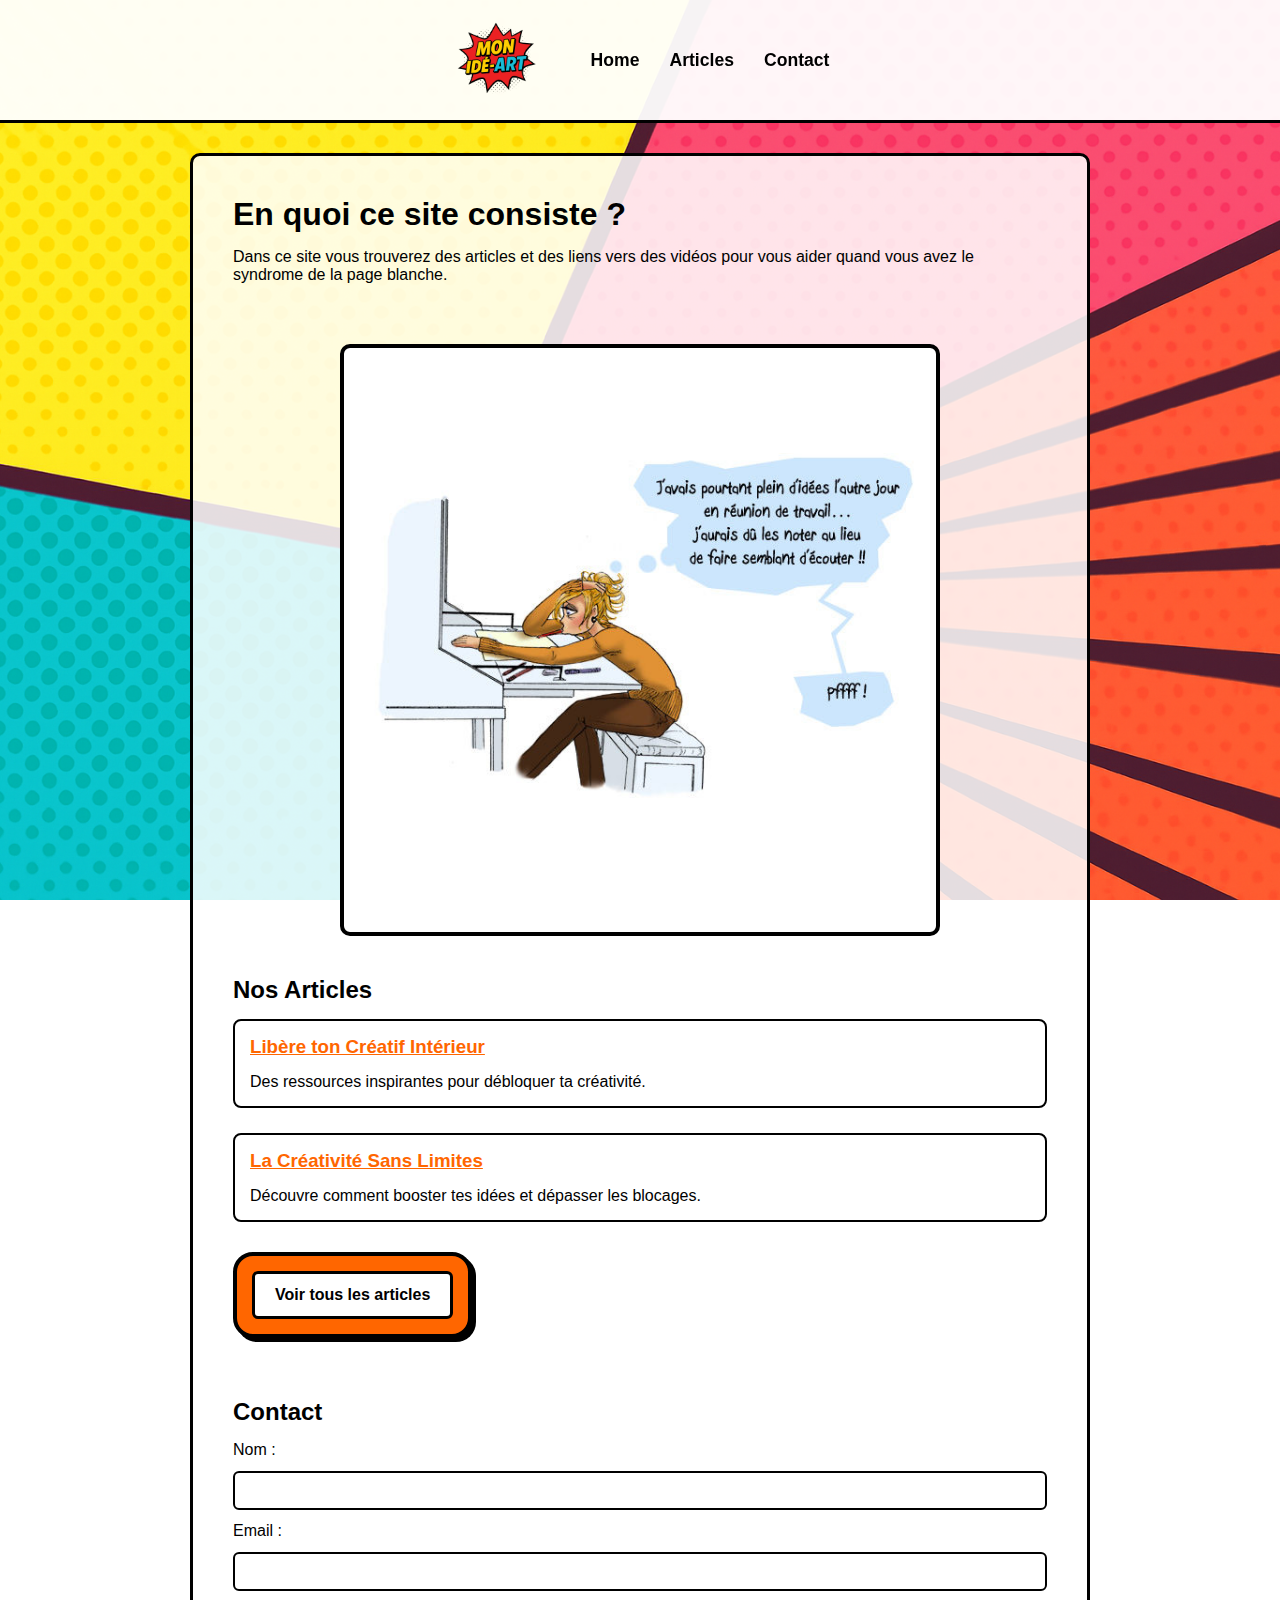
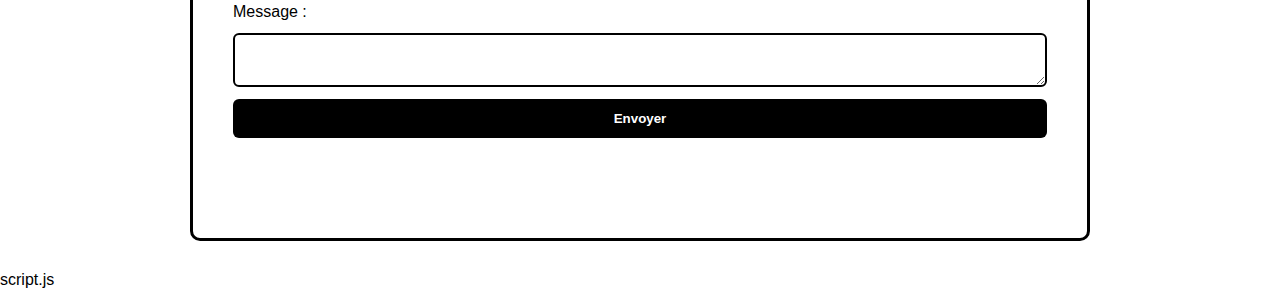
<file: index.html>
<!DOCTYPE html>
<html lang="fr">
<head>
  <meta charset="UTF-8" />
  <meta name="viewport" content="width=device-width, initial-scale=1.0" />
  <meta name="description" content="Site pour stimuler la créativité et vaincre le syndrome de la page blanche" />
  <title>Mon idé'art</title>
  <link rel="stylesheet" href="style.css">
</head>
<body>
  <!-- NAVBAR -->
  <header class="navbar">
    <a href="index.html" class="navbar-logo">
      <img src="Logo.png" alt="Mon idé'art Logo">
    </a>
    <nav>
      <ul>
        <li><a href="#home">Home</a></li>
        <li><a href="articles.html">Articles</a></li>
        <li><a href="#contact">Contact</a></li>
      </ul>
    </nav>
  </header>

  <!-- CONTENU PRINCIPAL -->
  <main class="content">
    <!-- HOME -->
    <section id="home" class="section">
      <h1>En quoi ce site consiste ?</h1>
      <p>
        Dans ce site vous trouverez des articles et des liens vers des vidéos pour vous aider
        quand vous avez le syndrome de la page blanche.
      </p>
    </section>

    <div class="bd-container">
    <img src="BD de la page blanche.jpg" alt="BD Syndrome de la page blanche" class="bd-image">
    </div>

    <!-- ARTICLES -->
    <section id="articles" class="section">
      <h2>Nos Articles</h2>

      <div class="articles-list">
        <article>
          <h3><a href="article1.html">Libère ton Créatif Intérieur</a></h3>
          <p>Des ressources inspirantes pour débloquer ta créativité.</p>
        </article>

        <article>
          <h3><a href="article2.html">La Créativité Sans Limites</a></h3>
          <p>Découvre comment booster tes idées et dépasser les blocages.</p>
        </article>
      </div>

      <div class="buttons-container">
        <a href="articles.html" class="button-link">Voir tous les articles</a>
      </div>
    </section>

    <!-- CONTACT -->
    <section id="contact" class="section">
      <h2>Contact</h2>

      <form id="contact-form" class="contact-form">
        <label for="name">Nom :</label>
        <input type="text" id="name" name="name" required />

        <label for="email">Email :</label>
        <input type="email" id="email" name="email" required />

        <label for="message">Message :</label>
        <textarea id="message" name="message" required></textarea>

        <button type="submit">Envoyer</button>
      </form>
    </section>
  </main>

  <!-- Script -->
  script.js</script>
</body>
</html>
</file>
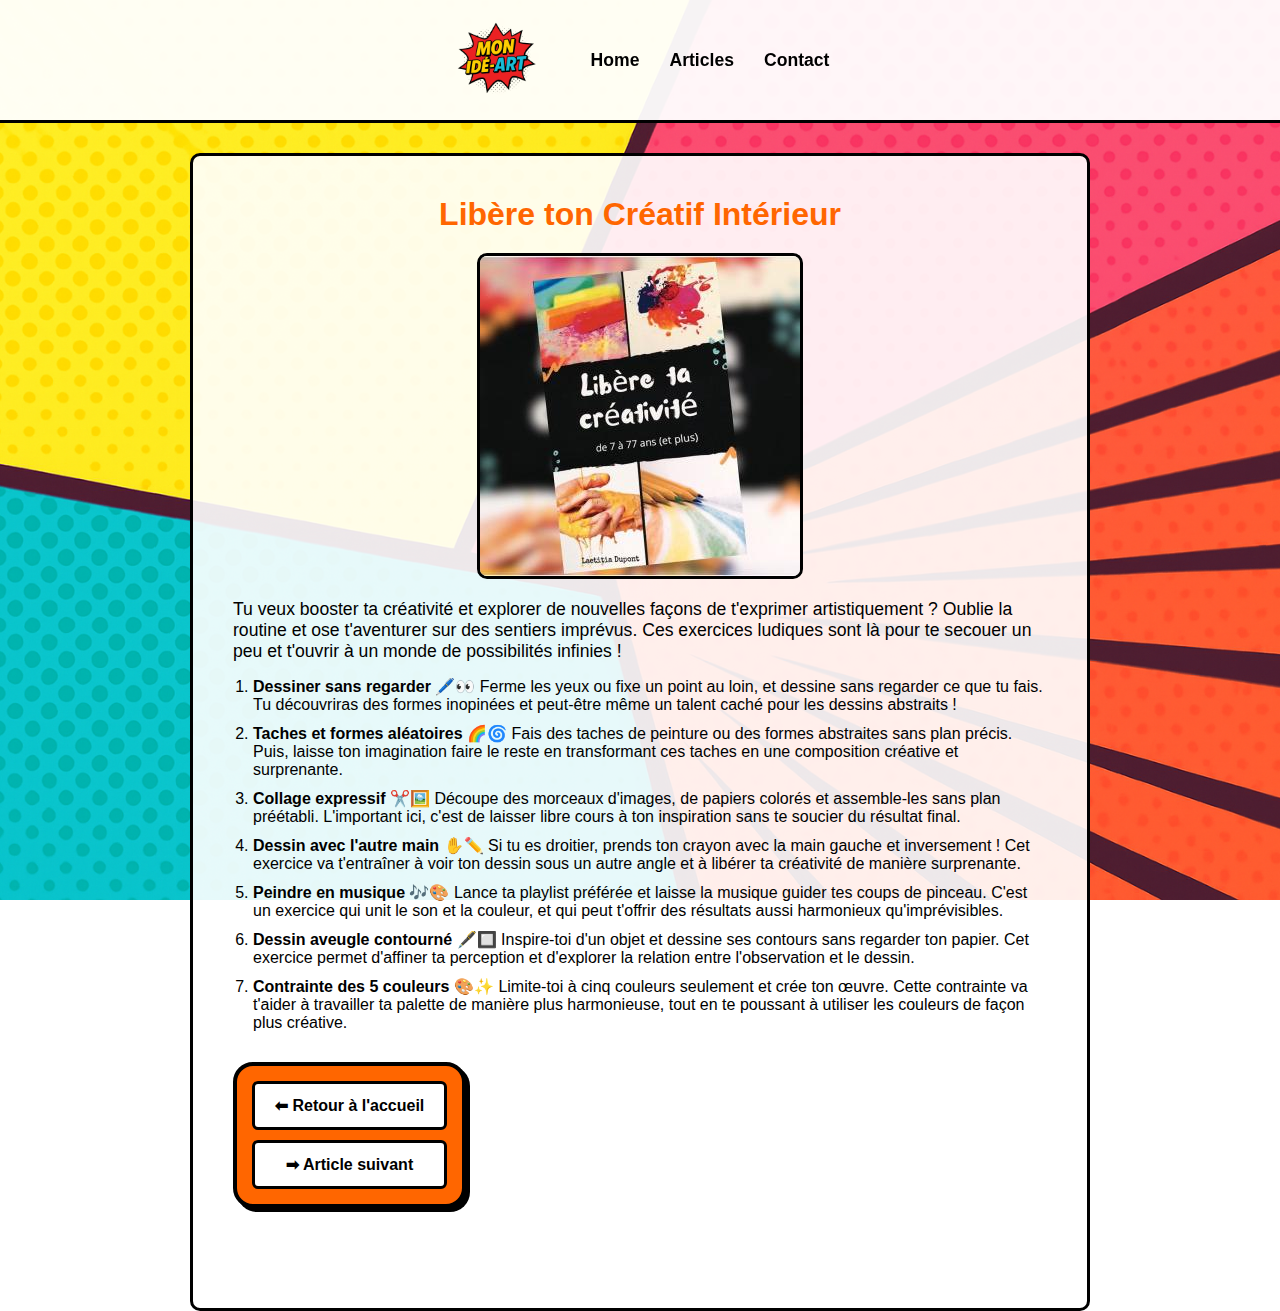
<file: article1.html>
<!DOCTYPE html>
<html lang="fr">
<head>
  <meta charset="UTF-8" />
  <meta name="viewport" content="width=device-width, initial-scale=1.0" />
  <meta name="description" content="Article : Libère ton créatif intérieur" />
  <title>Libère ton créatif intérieur</title>
 <link rel="stylesheet" href="style.css">
</head>
<body>
  <!-- NAVBAR -->
 <header class="navbar">
    <a href="index.html" class="navbar-logo">
      <img src="Logo.png" alt="Mon idé'art Logo">
    </a>
    <nav>
      <ul>
        <li><a href="index.html#home">Home</a></li>
        <li><a href="articles.html">Articles</a></li>
        <li><a href="index.html#contact">Contact</a></li>
      </ul>
    </nav>
  </header>

  <!-- CONTENU PRINCIPAL -->
  <main class="article-content">
    <section id="article" class="section">
      <h1>Libère ton Créatif Intérieur</h1>

      <!-- Zone image -->
      <div class="article-image">
       <img src="laetitiadupont-libere-ta-creativite-72178.jpg" alt="Libère ton Créatif Intérieur">
      </div>

      <!-- Texte de l'article -->
      <div class="article-text">
        <p>
          Tu veux booster ta créativité et explorer de nouvelles façons de t'exprimer artistiquement ?
          Oublie la routine et ose t'aventurer sur des sentiers imprévus. Ces exercices ludiques sont là
          pour te secouer un peu et t'ouvrir à un monde de possibilités infinies !
        </p>

        <ol>
          <li><strong>Dessiner sans regarder 🖊️👀</strong> Ferme les yeux ou fixe un point au loin, et dessine sans regarder ce que tu fais. Tu découvriras des formes inopinées et peut-être même un talent caché pour les dessins abstraits !</li>
          <li><strong>Taches et formes aléatoires 🌈🌀</strong> Fais des taches de peinture ou des formes abstraites sans plan précis. Puis, laisse ton imagination faire le reste en transformant ces taches en une composition créative et surprenante.</li>
          <li><strong>Collage expressif ✂️🖼️</strong> Découpe des morceaux d'images, de papiers colorés et assemble-les sans plan préétabli. L'important ici, c'est de laisser libre cours à ton inspiration sans te soucier du résultat final.</li>
          <li><strong>Dessin avec l'autre main ✋✏️</strong> Si tu es droitier, prends ton crayon avec la main gauche et inversement ! Cet exercice va t'entraîner à voir ton dessin sous un autre angle et à libérer ta créativité de manière surprenante.</li>
          <li><strong>Peindre en musique 🎶🎨</strong> Lance ta playlist préférée et laisse la musique guider tes coups de pinceau. C'est un exercice qui unit le son et la couleur, et qui peut t'offrir des résultats aussi harmonieux qu'imprévisibles.</li>
          <li><strong>Dessin aveugle contourné 🖋️🔲</strong> Inspire-toi d'un objet et dessine ses contours sans regarder ton papier. Cet exercice permet d'affiner ta perception et d'explorer la relation entre l'observation et le dessin.</li>
          <li><strong>Contrainte des 5 couleurs 🎨✨</strong> Limite-toi à cinq couleurs seulement et crée ton œuvre. Cette contrainte va t'aider à travailler ta palette de manière plus harmonieuse, tout en te poussant à utiliser les couleurs de façon plus créative.</li>
        </ol>
      </div>

      <!-- Boutons navigation -->
      <div class="buttons-container">
        <button id="back-btn">⬅ Retour à l'accueil</button>
        <button id="next-article-btn">➡ Article suivant</button>
      </div>
    </section>
  </main>

<script>
  document.getElementById('next-article-btn').addEventListener('click', function() {
    window.location.href = 'article2.html';
  });
  document.getElementById('back-btn').addEventListener('click', function() {
    window.location.href = 'index.html';
  });
</script>
</body>
</html>
</file>
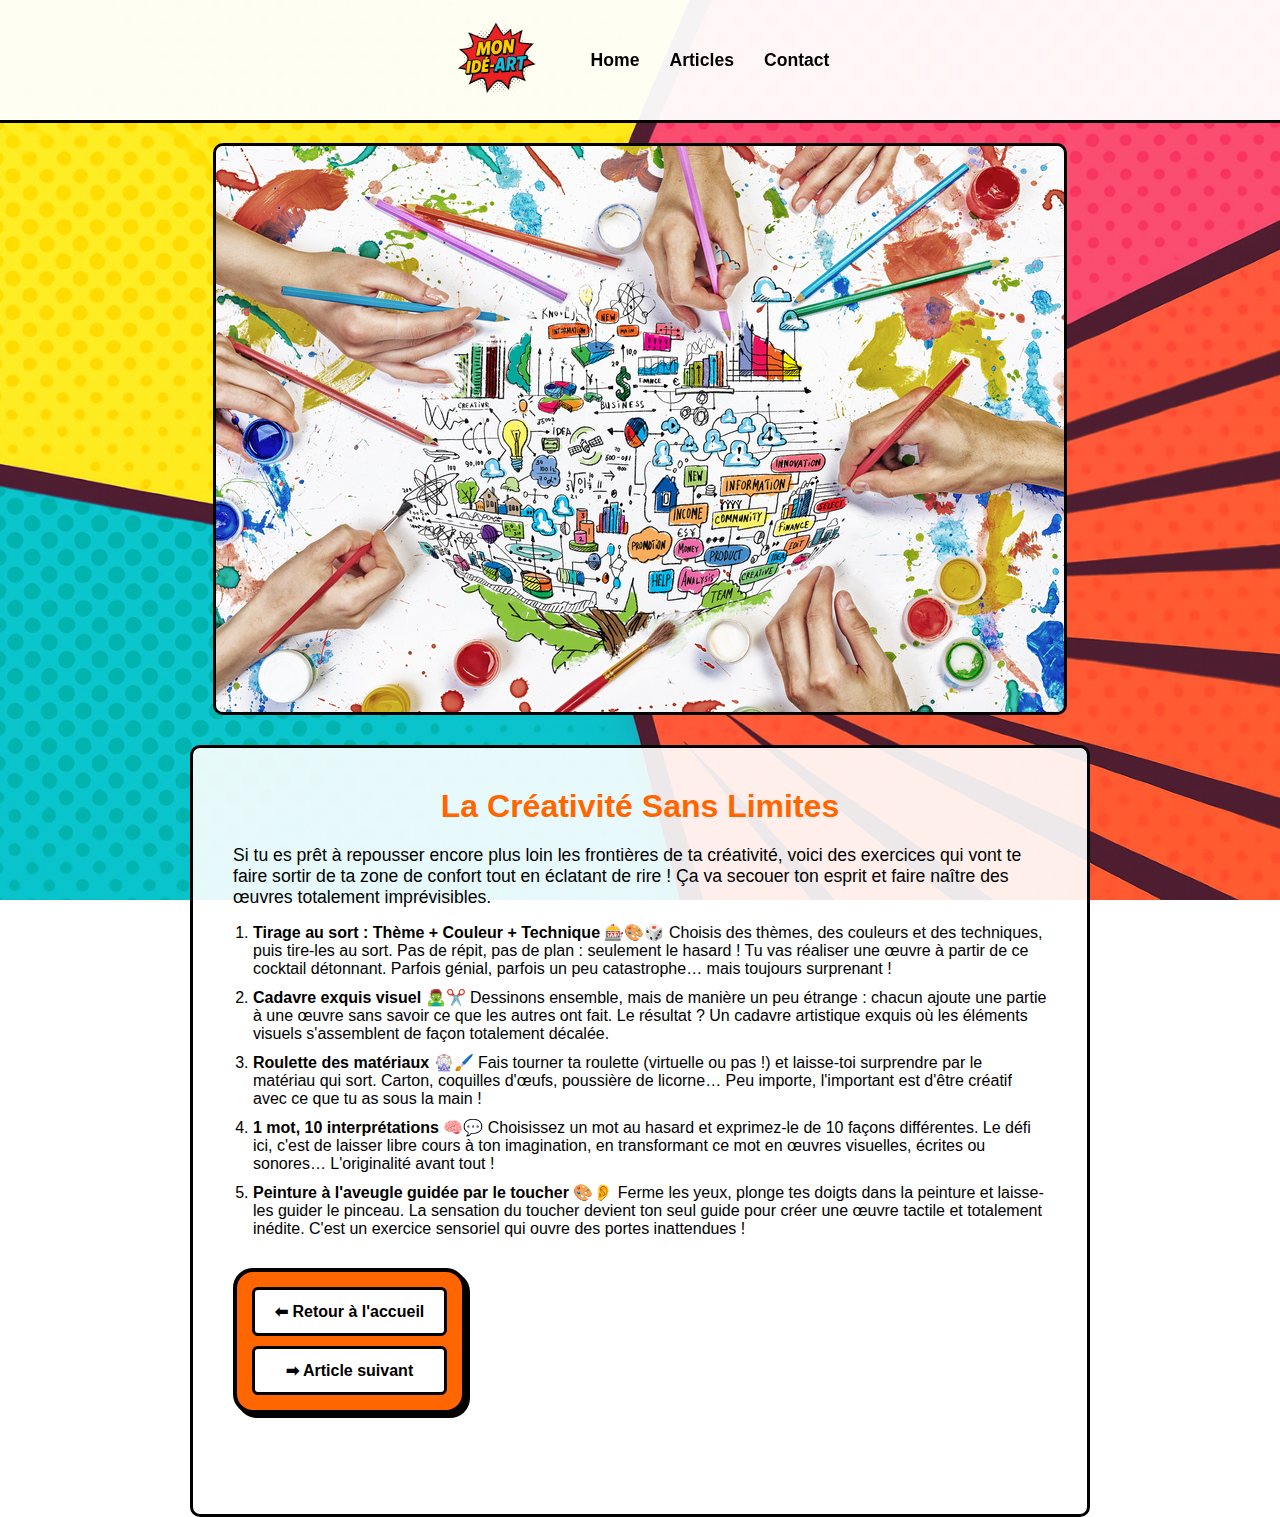
<file: article2.html>
<!DOCTYPE html>
<html lang="fr">
<head>
  <meta charset="UTF-8" />
  <meta name="viewport" content="width=device-width, initial-scale=1.0" />
  <meta name="description" content="Article : La Créativité Sans Limites" />
  <title>La Créativité Sans Limites</title>
  <link rel="stylesheet" href="style.css">
</head>
<body>
  <!-- NAVBAR -->
 <header class="navbar">
    <a href="index.html" class="navbar-logo">
      <img src="Logo.png" alt="Mon idé'art Logo">
    </a>
    <nav>
      <ul>
        <li><a href="index.html#home">Home</a></li>
        <li><a href="articles.html">Articles</a></li>
        <li><a href="index.html#contact">Contact</a></li>
      </ul>
    </nav>
  </header>

  <!-- Image en haut sous la navbar -->
  <div class="top-article-image">
    <img src="astuce-developper-creativite.jpg" alt="Astuces pour développer ta créativité">
  </div>

  <!-- CONTENU PRINCIPAL -->
  <main class="article-content">
    <section id="article" class="section">
      <h1>La Créativité Sans Limites</h1>

      <!-- Texte de l'article -->
      <div class="article-text">
        <p>
          Si tu es prêt à repousser encore plus loin les frontières de ta créativité,
          voici des exercices qui vont te faire sortir de ta zone de confort tout en éclatant de rire !
          Ça va secouer ton esprit et faire naître des œuvres totalement imprévisibles.
        </p>

        <ol>
          <li><strong>Tirage au sort : Thème + Couleur + Technique 🎰🎨🎲</strong>
            Choisis des thèmes, des couleurs et des techniques, puis tire-les au sort.
            Pas de répit, pas de plan : seulement le hasard ! Tu vas réaliser une œuvre à partir de ce cocktail détonnant.
            Parfois génial, parfois un peu catastrophe… mais toujours surprenant !
          </li>
          <li><strong>Cadavre exquis visuel 🧟‍♂️✂️</strong>
            Dessinons ensemble, mais de manière un peu étrange : chacun ajoute une partie à une œuvre sans savoir ce que les autres ont fait.
            Le résultat ? Un cadavre artistique exquis où les éléments visuels s'assemblent de façon totalement décalée.
          </li>
          <li><strong>Roulette des matériaux 🎡🖌️</strong>
            Fais tourner ta roulette (virtuelle ou pas !) et laisse-toi surprendre par le matériau qui sort.
            Carton, coquilles d'œufs, poussière de licorne… Peu importe, l'important est d'être créatif avec ce que tu as sous la main !
          </li>
          <li><strong>1 mot, 10 interprétations 🧠💬</strong>
            Choisissez un mot au hasard et exprimez-le de 10 façons différentes.
            Le défi ici, c'est de laisser libre cours à ton imagination, en transformant ce mot en œuvres visuelles, écrites ou sonores…
            L'originalité avant tout !
          </li>
          <li><strong>Peinture à l'aveugle guidée par le toucher 🎨👂</strong>
            Ferme les yeux, plonge tes doigts dans la peinture et laisse-les guider le pinceau.
            La sensation du toucher devient ton seul guide pour créer une œuvre tactile et totalement inédite.
            C'est un exercice sensoriel qui ouvre des portes inattendues !
          </li>
        </ol>
      </div>

      <!-- Boutons navigation -->
      <div class="buttons-container">
        <button id="back-btn">⬅ Retour à l'accueil</button>
        <button id="next-article-btn">➡ Article suivant</button>
      </div>
    </section>
  </main>

 

  <script>
    // Bouton retour à l'accueil
    document.getElementById('back-btn').addEventListener('click', function() {
      window.location.href = '/site-mon-ideart/';
    });

    // Bouton article suivant (si article2.html est le dernier, on peut désactiver ou rediriger ailleurs)
    document.getElementById('next-article-btn').addEventListener('click', function() {
      alert('Il n’y a pas d’article suivant pour le moment !');
      // Ou rediriger vers article1.html si tu veux boucler :
      // window.location.href = 'article1.html';
    });
  </script>

 
</body>
</html>
</file>
<file: style.css>
/* RESET */
* { margin: 0; padding: 0; box-sizing: border-box; }

html, body {
  height: 100%;
  font-family: Arial, sans-serif;
}

/* FOND COMMUN */
body {
  background-image: url("Fond.png");
  background-size: cover;
  background-position: center;
  background-repeat: no-repeat;
  background-attachment: fixed;
  color: #000;
}

/* NAVBAR COMMUNE */
.navbar {
  width: 100%;
  background: rgba(255, 255, 255, 0.95);
  padding: 15px 30px;
  position: sticky;
  top: 0;
  left: 0;
  border-bottom: 3px solid #000;
  z-index: 1000;
  display: flex;
  align-items: center;
  justify-content: center;
  gap: 50px;
}

.navbar-logo {
  display: flex;
  align-items: center;
}

.navbar-logo img {
  height: 90px;
  width: auto;
  transition: transform 0.3s ease;
}

.navbar-logo img:hover {
  transform: scale(1.1);
}

.navbar ul {
  display: flex;
  list-style: none;
  gap: 30px;
  justify-content: flex-end;
}

.navbar a {
  text-decoration: none;
  font-weight: bold;
  color: #000;
  font-size: 1.1rem;
}

.navbar a:hover {
  color: #ff6600;
  transition: color 0.3s ease;
}

.navbar a:active {
  color: #ff6600;
}

/* CONTENU ACCUEIL */
.content {
  width: 90%;
  max-width: 900px;
  margin: 30px auto;
  background: rgba(255, 255, 255, 0.85);
  padding: 40px;
  border-radius: 10px;
  border: 3px solid #000;
}

.section { margin-bottom: 60px; }

.section h1,
.section h2,
.section h3 {
  margin-bottom: 15px;
}

/* BD Container */
.bd-container {
  margin-top: 20px;
  margin-bottom: 40px;
  padding: 15px;
  background: #fff;
  border: 4px solid #000;
  border-radius: 10px;
  display: flex;
  justify-content: center;
  align-items: center;
  width: 100%;
  max-width: 600px;
  margin-left: auto;
  margin-right: auto;
  overflow: hidden;
}

.bd-image {
  width: 100%;
  height: auto;
}

/* ARTICLES LIST */
.articles-list article {
  margin-bottom: 25px;
  padding: 15px;
  border: 2px solid #000;
  background: #fff;
  border-radius: 8px;
}

.articles-list article h3 a {
  color: #ff6600;
}

.articles-list article:hover {
  transform: scale(1.03);
  transition: transform 0.2s ease;
  background: #f9f9f9;
}

/* FORMULAIRE CONTACT */
.contact-form {
  display: flex;
  flex-direction: column;
  gap: 12px;
}

.contact-form input,
.contact-form textarea {
  padding: 10px;
  border: 2px solid #000;
  border-radius: 6px;
  background: #fff;
}

.contact-form button {
  padding: 12px;
  background: #000;
  color: #fff;
  border: none;
  cursor: pointer;
  font-weight: bold;
  border-radius: 6px;
}

.contact-form button:hover {
  background: #ff6600;
  transition: background 0.3s ease;
}

/* ARTICLE PAGE */
.article-content {
  width: 90%;
  max-width: 900px;
  margin: 30px auto 0 auto;
  padding: 40px;
  background: rgba(255, 255, 255, 0.9);
  border-radius: 10px;
  border: 3px solid #000;
}

.article-content h1 {
  text-align: center;
  margin-bottom: 20px;
  color: #ff6600;
}

.article-image {
  display: flex;
  justify-content: center;
  margin-bottom: 20px;
}

.article-image img {
  max-width: 100%;
  border-radius: 10px;
  border: 3px solid #000;
}

.article-text p {
  margin-bottom: 15px;
  font-size: 1.1rem;
}

.article-text ol {
  margin-left: 20px;
}

.article-text li {
  margin-bottom: 10px;
}

/* Conteneur boutons BD orange - en bas de page */
.buttons-container {
  display: flex;
  flex-direction: column;
  gap: 10px;
  padding: 15px;
  background: #ff6600;
  border: 4px solid #000;
  border-radius: 20px;
  box-shadow: 4px 4px 0 #000;
  margin-top: 30px;
  width: fit-content;
}

.buttons-container button {
  padding: 12px 20px;
  background: #fff;
  color: #000;
  border: 3px solid #000;
  cursor: pointer;
  font-weight: bold;
  border-radius: 6px;
  font-size: 1rem;
}

.buttons-container button:hover {
  background: #004080;
  color: #fff;
  transition: all 0.3s ease;
}

.buttons-container a {
  text-decoration: none;
}

.buttons-container .button-link {
  display: block;
  padding: 12px 20px;
  background: #fff;
  color: #000;
  border: 3px solid #000;
  cursor: pointer;
  font-weight: bold;
  border-radius: 6px;
  font-size: 1rem;
  text-align: center;
}

.buttons-container .button-link:hover {
  background: #004080;
  color: #fff;
  transition: all 0.3s ease;
}

/* Image en haut de page article */
.top-article-image {
  width: 90%;
  max-width: 900px;
  margin: 20px auto;
  display: flex;
  justify-content: center;
}

.top-article-image img {
  max-width: 100%;
  border-radius: 10px;
  border: 3px solid #000;
}

/* MOSAIQUE D'ARTICLES */
.articles-mosaic {
  display: grid;
  grid-template-columns: repeat(2, 1fr);
  gap: 20px;
  margin: 30px 0;
}

.mosaic-item {
  display: flex;
  flex-direction: column;
  align-items: center;
  text-decoration: none;
  background: #fff;
  border: 3px solid #000;
  border-radius: 10px;
  padding: 15px;
  transition: transform 0.3s ease, box-shadow 0.3s ease;
  cursor: pointer;
}

.mosaic-item:hover {
  transform: scale(1.05);
  box-shadow: 5px 5px 0 #000;
}

.mosaic-item img {
  width: 100%;
  height: auto;
  border-radius: 8px;
  border: 2px solid #000;
  margin-bottom: 10px;
}

.mosaic-item h3 {
  color: #ff6600;
  text-align: center;
  font-size: 1.1rem;
  margin: 0;
}

/* SECTION VIDEOS YOUTUBE */
.youtube-section {
  margin-top: 40px;
  padding-top: 30px;
  border-top: 3px solid #000;
}

.youtube-section h2 {
  text-align: center;
  margin-bottom: 20px;
  color: #000;
}

.youtube-videos {
  display: grid;
  grid-template-columns: repeat(2, 1fr);
  gap: 20px;
}

.youtube-item {
  display: flex;
  flex-direction: column;
  align-items: center;
  text-decoration: none;
  background: #fff;
  border: 3px solid #000;
  border-radius: 10px;
  padding: 10px;
  transition: transform 0.3s ease, box-shadow 0.3s ease;
}

.youtube-item:hover {
  transform: scale(1.05);
  box-shadow: 5px 5px 0 #ff6600;
}

.youtube-item img {
  width: 100%;
  height: auto;
  border-radius: 8px;
  margin-bottom: 10px;
}

.youtube-item p {
  color: #ff6600;
  font-weight: bold;
  text-align: center;
  margin: 0;
}

/* RESPONSIVE */
@media (max-width: 768px) {
  .navbar {
    flex-direction: column;
    gap: 15px;
  }
  .navbar-logo img {
    height: 40px;
  }
  .navbar ul {
    flex-direction: column;
    gap: 15px;
  }
  .content, .article-content {
    width: 95%;
    padding: 20px;
  }
  .bd-container {
    width: 100%;
  }
  .buttons-container {
    padding: 10px;
    border-radius: 15px;
  }
  .buttons-container button {
    padding: 10px 15px;
    font-size: 0.9rem;
  }
  .articles-mosaic,
  .youtube-videos {
    grid-template-columns: 1fr;
  }
}
</file>
